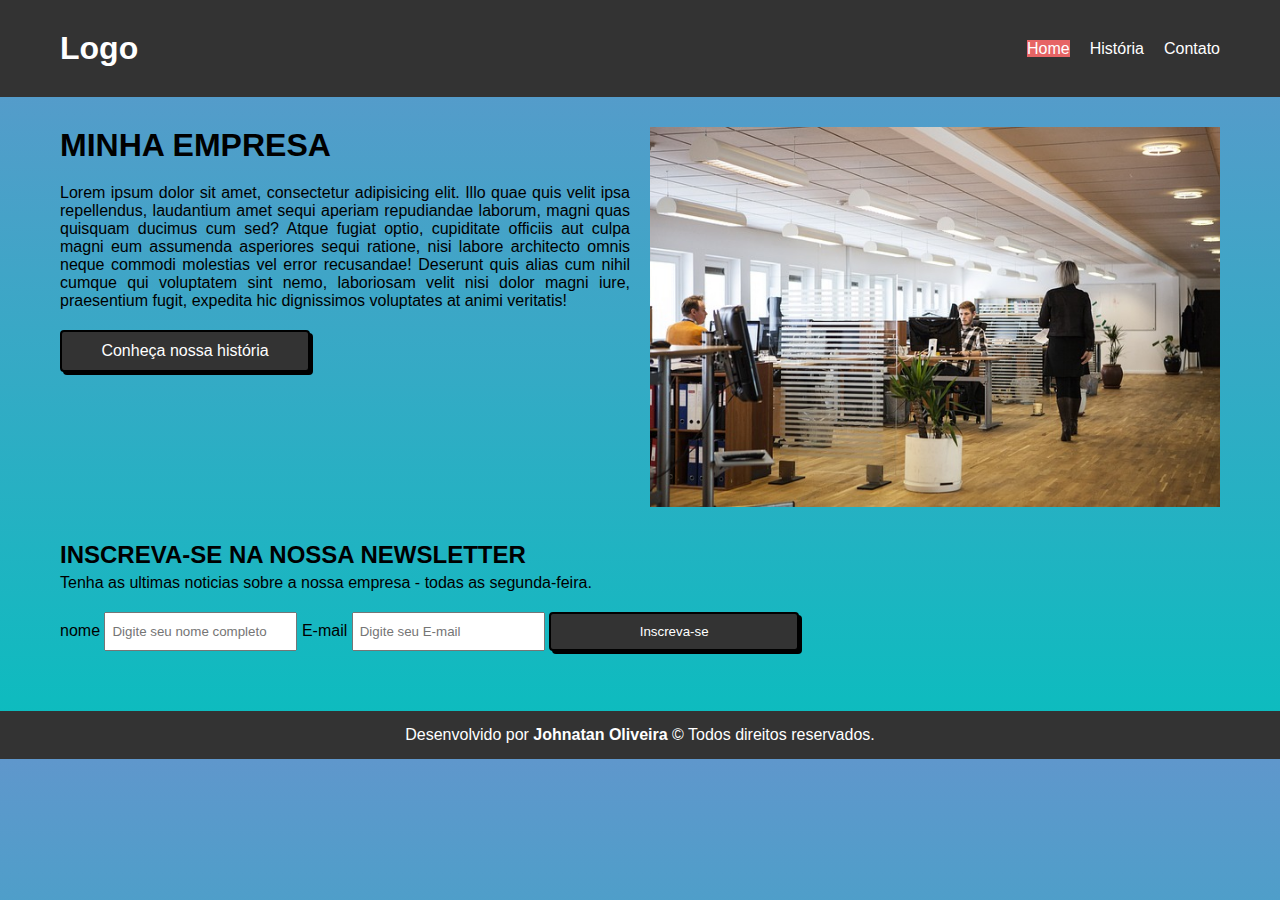
<file: index.html>
<!DOCTYPE html>
<html lang="pt-br">

<head>
    <meta charset="UTF-8">
    <meta name="viewport" content="width=device-width, initial-scale=1.0">
    <!-- Tag para descrever o nome do desenvolvedor -->
    <meta name="author" content="Johnatan Oliveira">
    <!-- Tag link para adicionar icon na barra do navegador -->
    <link rel="stylesheet" href="https://cdnjs.cloudflare.com/ajax/libs/font-awesome/6.6.0/css/all.min.css" integrity="sha512-Kc323vGBEqzTmouAECnVceyQqyqdsSiqLQISBL29aUW4U/M7pSPA/gEUZQqv1cwx4OnYxTxve5UMg5GT6L4JJg==" crossorigin="anonymous" referrerpolicy="no-referrer" />
    <link rel="shortcut icon" href="./assets/icon.png" type="image/x-icon">
    <link rel="stylesheet" href="./assets/css/style.css">
    <link rel="stylesheet" href="./assets/css/home.css">
    <title>Minha Empresa</title>
</head>

<body>
    <header class="cabecalho">
        <h1>Logo</h1>
        <nav>
            <ul>
                <li>
                    <a class="select" href="./index.html">Home</a>
                </li>
                <li>
                    <a href="./pages/historia.html">História</a>
                </li>
                <li>
                    <a href="./pages/contato.html">Contato</a>
                </li>
            </ul>
        </nav>
       <div class="menu"> <i class="fa-solid fa-bars"></i></div>
    </header>

    <main class="main">
        <section class="pai-dos-lados">
            <div class="lado-esquerdo">
                <h1>Minha Empresa</h1>
                <!-- tag img para adicionar uma imagem -->
                <p>Lorem ipsum dolor sit amet, consectetur adipisicing elit. Illo quae quis velit ipsa repellendus,
                    laudantium amet sequi aperiam repudiandae laborum, magni quas quisquam ducimus cum sed? Atque fugiat
                    optio, cupiditate officiis aut culpa magni eum assumenda asperiores sequi ratione, nisi labore
                    architecto omnis neque commodi molestias vel error recusandae! Deserunt quis alias cum nihil cumque
                    qui voluptatem sint nemo, laboriosam velit nisi dolor magni iure, praesentium fugit, expedita hic
                    dignissimos voluptates at animi veritatis!</p>
                <!-- Tag button para criar um botão -->
              
                <a class="btn" href="./pages/historia.html">Conheça nossa história</a>
            </div>
            <div class="lado-direito">
                <img src="./assets/img/empresa.jpg" alt="CLT no escritório">
            </div>
        </section>

        <section class="newsletter">
            <div class="title">
                <h2>Inscreva-se na nossa Newsletter</h2>
                <p>Tenha as ultimas noticias sobre a nossa empresa - todas as segunda-feira.</p>
            </div>

            <form>
                <label for="Nome">nome</label>
                <input type="text" id="Nome" placeholder="Digite seu nome completo" required>
                <label for="E-mail">E-mail</label>
                <input type="email" id="E-mail" placeholder="Digite seu E-mail" required>
                <input class="btn" type="submit" value="Inscreva-se">
            </form>
        </section>
    </main>

    <footer class="rodape">
        <p>Desenvolvido por <strong>Johnatan Oliveira</strong> &copy; Todos direitos reservados.</p>
    </footer>
</body>

</html>
</file>
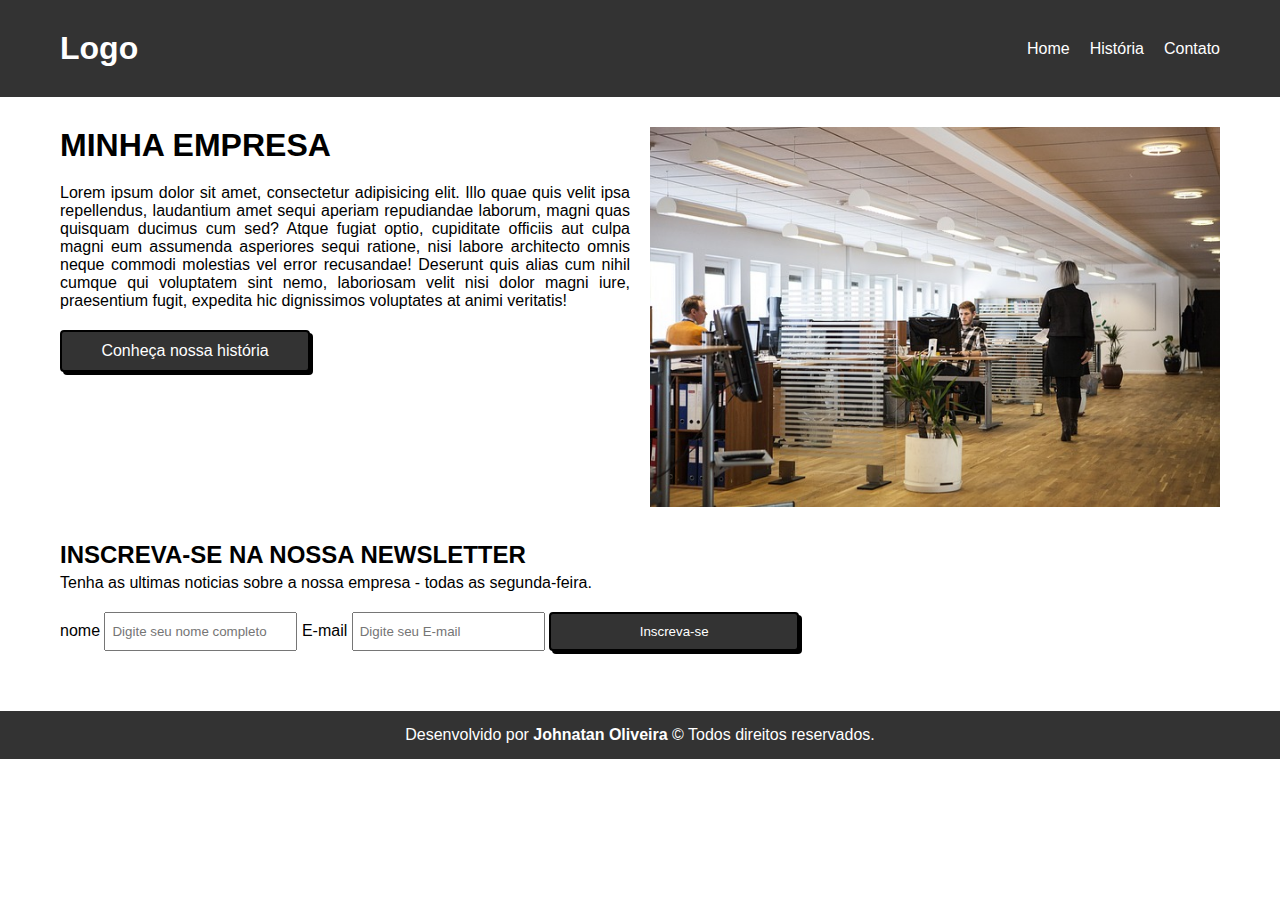
<file: minha-empresa-main (2)/minha-empresa-main/index.html>
<!DOCTYPE html>
<html lang="pt-br">

<head>
    <meta charset="UTF-8">
    <meta name="viewport" content="width=device-width, initial-scale=1.0">
    <!-- Tag para descrever o nome do desenvolvedor -->
    <meta name="author" content="Johnatan Oliveira">
    <!-- Tag link para adicionar icon na barra do navegador -->
    <link rel="stylesheet" href="https://cdnjs.cloudflare.com/ajax/libs/font-awesome/6.6.0/css/all.min.css" integrity="sha512-Kc323vGBEqzTmouAECnVceyQqyqdsSiqLQISBL29aUW4U/M7pSPA/gEUZQqv1cwx4OnYxTxve5UMg5GT6L4JJg==" crossorigin="anonymous" referrerpolicy="no-referrer" />
    <link rel="shortcut icon" href="./assets/icon.png" type="image/x-icon">
    <link rel="stylesheet" href="./assets/css/style.css">
    <link rel="stylesheet" href="./assets/css/home.css">
    <title>Minha Empresa</title>
</head>

<body>
    <header class="cabecalho">
        <h1>Logo</h1>
        <nav>
            <ul>
                <li>
                    <a href="./index.html">Home</a>
                </li>
                <li>
                    <a href="./pages/historia.html">História</a>
                </li>
                <li>
                    <a href="./pages/contato.html">Contato</a>
                </li>
            </ul>
        </nav>
       <div class="menu"> <i class="fa-solid fa-bars"></i></div>
    </header>

    <main class="main">
        <section class="pai-dos-lados">
            <div class="lado-esquerdo">
                <h1>Minha Empresa</h1>
                <!-- tag img para adicionar uma imagem -->
                <p>Lorem ipsum dolor sit amet, consectetur adipisicing elit. Illo quae quis velit ipsa repellendus,
                    laudantium amet sequi aperiam repudiandae laborum, magni quas quisquam ducimus cum sed? Atque fugiat
                    optio, cupiditate officiis aut culpa magni eum assumenda asperiores sequi ratione, nisi labore
                    architecto omnis neque commodi molestias vel error recusandae! Deserunt quis alias cum nihil cumque
                    qui voluptatem sint nemo, laboriosam velit nisi dolor magni iure, praesentium fugit, expedita hic
                    dignissimos voluptates at animi veritatis!</p>
                <!-- Tag button para criar um botão -->
              
                <a class="btn" href="./pages/historia.html">Conheça nossa história</a>
            </div>
            <div class="lado-direito">
                <img src="./assets/img/empresa.jpg" alt="CLT no escritório">
            </div>
        </section>

        <section class="newsletter">
            <div class="title">
                <h2>Inscreva-se na nossa Newsletter</h2>
                <p>Tenha as ultimas noticias sobre a nossa empresa - todas as segunda-feira.</p>
            </div>

            <form>
                <label for="Nome">nome</label>
                <input type="text" id="Nome" placeholder="Digite seu nome completo" required>
                <label for="E-mail">E-mail</label>
                <input type="email" id="E-mail" placeholder="Digite seu E-mail" required>
                <input class="btn" type="submit" value="Inscreva-se">
            </form>
        </section>
    </main>

    <footer class="rodape">
        <p>Desenvolvido por <strong>Johnatan Oliveira</strong> &copy; Todos direitos reservados.</p>
    </footer>
</body>

</html>
</file>
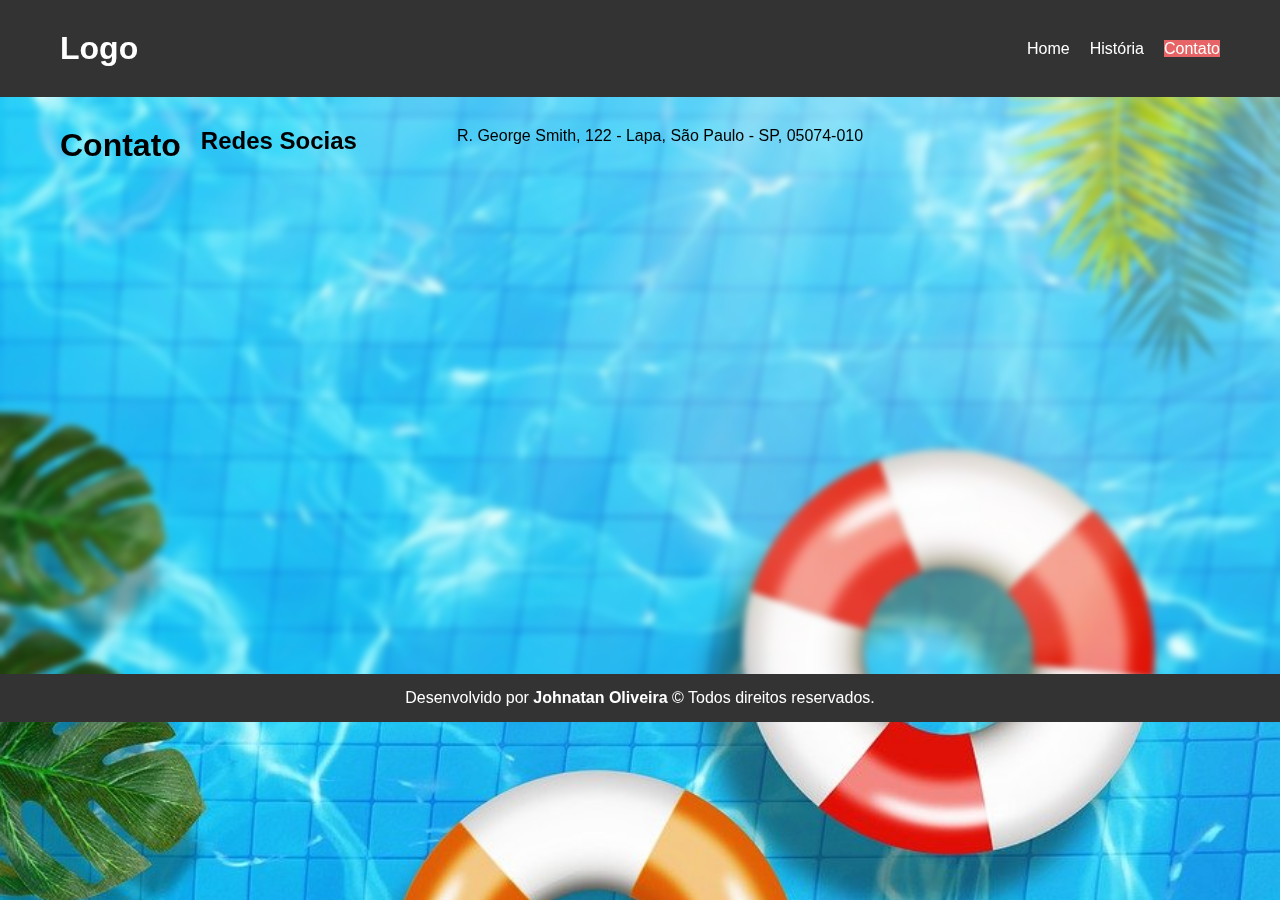
<file: pages/contato.html>
<!DOCTYPE html>
<html lang="pt-br">

<head>
    <meta charset="UTF-8">
    <meta name="viewport" content="width=device-width, initial-scale=1.0">
    <!-- Tag para descrever o nome do desenvolvedor -->
    <meta name="author" content="Johnatan Oliveira">
    <!-- Tag link para adicionar icon na barra do navegador -->
    <link rel="shortcut icon" href="../assets/icon.png" type="image/x-icon">
    <link rel="stylesheet" href="https://cdnjs.cloudflare.com/ajax/libs/font-awesome/6.6.0/css/all.min.css"
        integrity="sha512-Kc323vGBEqzTmouAECnVceyQqyqdsSiqLQISBL29aUW4U/M7pSPA/gEUZQqv1cwx4OnYxTxve5UMg5GT6L4JJg=="
        crossorigin="anonymous" referrerpolicy="no-referrer" />
        <link rel="stylesheet" href="https://cdnjs.cloudflare.com/ajax/libs/font-awesome/6.6.0/css/all.min.css" integrity="sha512-Kc323vGBEqzTmouAECnVceyQqyqdsSiqLQISBL29aUW4U/M7pSPA/gEUZQqv1cwx4OnYxTxve5UMg5GT6L4JJg==" crossorigin="anonymous" referrerpolicy="no-referrer" />
    <link rel="stylesheet" href="../assets/css/style.css">
    <link rel="stylesheet" href="../assets/css/contato.css">
    <link rel="shortcut icon" href="./assets/icon.png" type="image/x-icon">
    <title>Minha Empresa | Contato</title>
</head>

<body>
    <header class="cabecalho">
        <h1>Logo</h1>
        <nav>
            <ul>
                <li>
                    <a href="../index.html">Home</a>
                </li>
                <li>
                    <a href="./historia.html">História</a>
                </li>
                <li>
                    <a class="select" href="./contato.html">Contato</a>
                </li>
            </ul>
        </nav>
        <div class="menu"> <i class="fa-solid fa-bars"></i></div>
    </header>

    <main class="main">
        <section class="contact">
            <div class="icons">
                <h1>Contato</h1>
                <h2>Redes Socias</h2>
                <i class="fa-brands fa-instagram"></i>
                <i class="fa-brands fa-facebook"></i>
                <i class="fa-brands fa-x-twitter"></i>
                <i class="fa-solid fa-envelope"></i>
                <p>R. George Smith, 122 - Lapa, São Paulo - SP, 05074-010</p>
            </div>
            <div class="mapa">
                <iframe
                    src="https://www.google.com/maps/embed?pb=!1m18!1m12!1m3!1d3658.380112902433!2d-46.707433325423665!3d-23.5188271600295!2m3!1f0!2f0!3f0!3m2!1i1024!2i768!4f13.1!3m3!1m2!1s0x94cef86137ded653%3A0xdbb0c2dc628e9eaf!2sR.%20George%20Smith%2C%20122%20-%20Lapa%2C%20S%C3%A3o%20Paulo%20-%20SP%2C%2005074-010!5e0!3m2!1spt-BR!2sbr!4v1724803236808!5m2!1spt-BR!2sbr"
                    width="600" height="450" style="border:0;" allowfullscreen="" loading="lazy"
                    referrerpolicy="no-referrer-when-downgrade"></iframe>
            </div>
        </section>
    </main>
    <footer class="rodape">
        <p>Desenvolvido por <strong>Johnatan Oliveira</strong> &copy; Todos direitos reservados.</p>
    </footer>
</body>

</html>
</file>
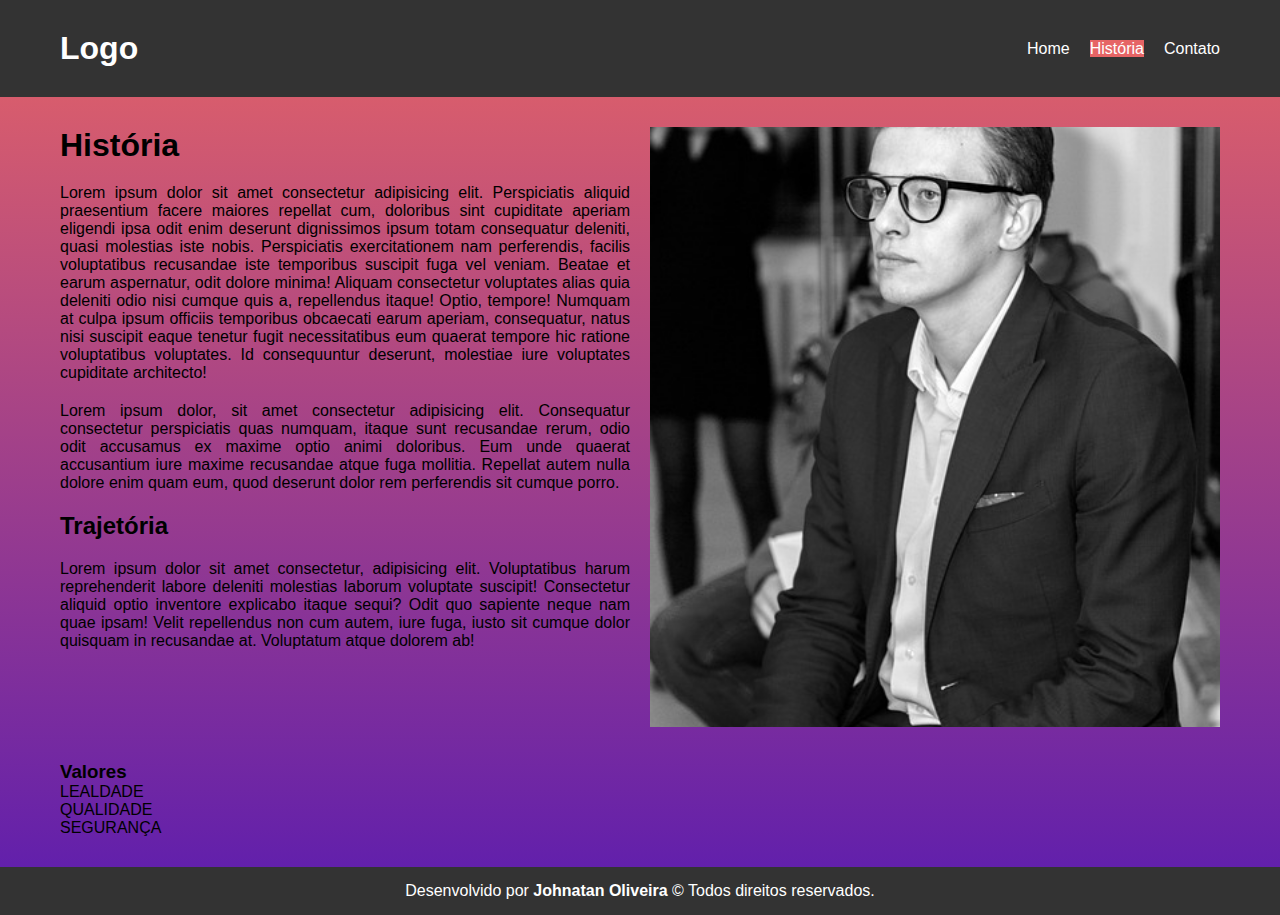
<file: pages/historia.html>
<!DOCTYPE html>
<html lang="pt-br">

<head>
    <meta charset="UTF-8">
    <meta name="viewport" content="width=device-width, initial-scale=1.0">
    <!-- Tag para descrever o nome do desenvolvedor -->
    <meta name="author" content="Johnatan Oliveira">
    <!-- Tag link para adicionar icon na barra do navegador -->
    <link rel="shortcut icon" href="../assets/icon.png" type="image/x-icon">
    <link rel="stylesheet" href="https://cdnjs.cloudflare.com/ajax/libs/font-awesome/6.6.0/css/all.min.css" integrity="sha512-Kc323vGBEqzTmouAECnVceyQqyqdsSiqLQISBL29aUW4U/M7pSPA/gEUZQqv1cwx4OnYxTxve5UMg5GT6L4JJg==" crossorigin="anonymous" referrerpolicy="no-referrer" />
    <link rel="stylesheet" href="../assets/css/style.css">
    <link rel="stylesheet" href="../assets/css/historia.css">
    <link rel="shortcut icon" href="./assets/icon.png" type="image/x-icon">
    <title>Minha Empresa | História</title>
</head>

<body>
    <header class="cabecalho">

        <h1>Logo</h1>
        <nav>
            <ul>
                <li>
                    <a href="../index.html">Home</a>
                </li>
                <li>
                    <a class="select" href="./historia.html">História</a>
                </li>
                <li>
                    <a href="./contato.html">Contato</a>
                </li>
            </ul>
        </nav>
        <div class="menu"> <i class="fa-solid fa-bars"></i></div>
    </header>

    <main class="main">
        <section class="historia">
            <div class="lado-esquerdo">
                <h1>História</h1>
                <p>Lorem ipsum dolor sit amet consectetur adipisicing elit. Perspiciatis aliquid praesentium facere
                    maiores
                    repellat cum, doloribus sint cupiditate aperiam eligendi ipsa odit enim deserunt dignissimos ipsum
                    totam
                    consequatur deleniti, quasi molestias iste nobis. Perspiciatis exercitationem nam perferendis,
                    facilis
                    voluptatibus recusandae iste temporibus suscipit fuga vel veniam. Beatae et earum aspernatur, odit
                    dolore minima! Aliquam consectetur voluptates alias quia deleniti odio nisi cumque quis a,
                    repellendus
                    itaque! Optio, tempore! Numquam at culpa ipsum officiis temporibus obcaecati earum aperiam,
                    consequatur,
                    natus nisi suscipit eaque tenetur fugit necessitatibus eum quaerat tempore hic ratione voluptatibus
                    voluptates. Id consequuntur deserunt, molestiae iure voluptates cupiditate architecto!</p>
                <p>Lorem ipsum dolor, sit amet consectetur adipisicing elit. Consequatur consectetur perspiciatis quas
                    numquam, itaque sunt recusandae rerum, odio odit accusamus ex maxime optio animi doloribus. Eum unde
                    quaerat accusantium iure maxime recusandae atque fuga mollitia. Repellat autem nulla dolore enim
                    quam
                    eum, quod deserunt dolor rem perferendis sit cumque porro.</p>
                <h2>Trajetória</h2>
                <p>Lorem ipsum dolor sit amet consectetur, adipisicing elit. Voluptatibus harum reprehenderit labore
                    deleniti
                    molestias laborum voluptate suscipit! Consectetur aliquid optio inventore explicabo itaque sequi?
                    Odit quo
                    sapiente neque nam quae ipsam! Velit repellendus non cum autem, iure fuga, iusto sit cumque dolor
                    quisquam
                    in recusandae at. Voluptatum atque dolorem ab!</p>

            </div>
            <div class="lado-direito">
                <img src="../assets/img/img-valores.jpg" alt="Fundador da empresa Minha empresa">
             </div>
            </section>

        <section class="valores">
            <h3>Valores</h3>
            <details>
                <summary>Lealdade</summary>
                <p>Lorem ipsum dolor sit amet, consectetur adipisicing elit. Cupiditate excepturi iste laudantium
                    explicabo,
                    aut numquam facere hic quia tempore enim earum laboriosam quidem dignissimos culpa quibusdam
                    provident
                    fuga consequuntur voluptates.</p>
            </details>
            <details>
                <summary>Qualidade</summary>
                <p>Lorem ipsum dolor sit amet, consectetur adipisicing elit. Cupiditate excepturi iste laudantium
                    explicabo,
                    aut numquam facere hic quia tempore enim earum laboriosam quidem dignissimos culpa quibusdam
                    provident
                    fuga consequuntur voluptates.</p>
            </details>
            <details>
                <summary>Segurança</summary>
                <p>Lorem ipsum dolor sit amet, consectetur adipisicing elit. Cupiditate excepturi iste laudantium
                    explicabo,
                    aut numquam facere hic quia tempore enim earum laboriosam quidem dignissimos culpa quibusdam
                    provident
                    fuga consequuntur voluptates.</p>

            </details>
        </section>
    </main>
    <footer class="rodape">
        <p>Desenvolvido por <strong>Johnatan Oliveira</strong> &copy; Todos direitos reservados.</p>
    </footer>
</body>

</html>
</file>
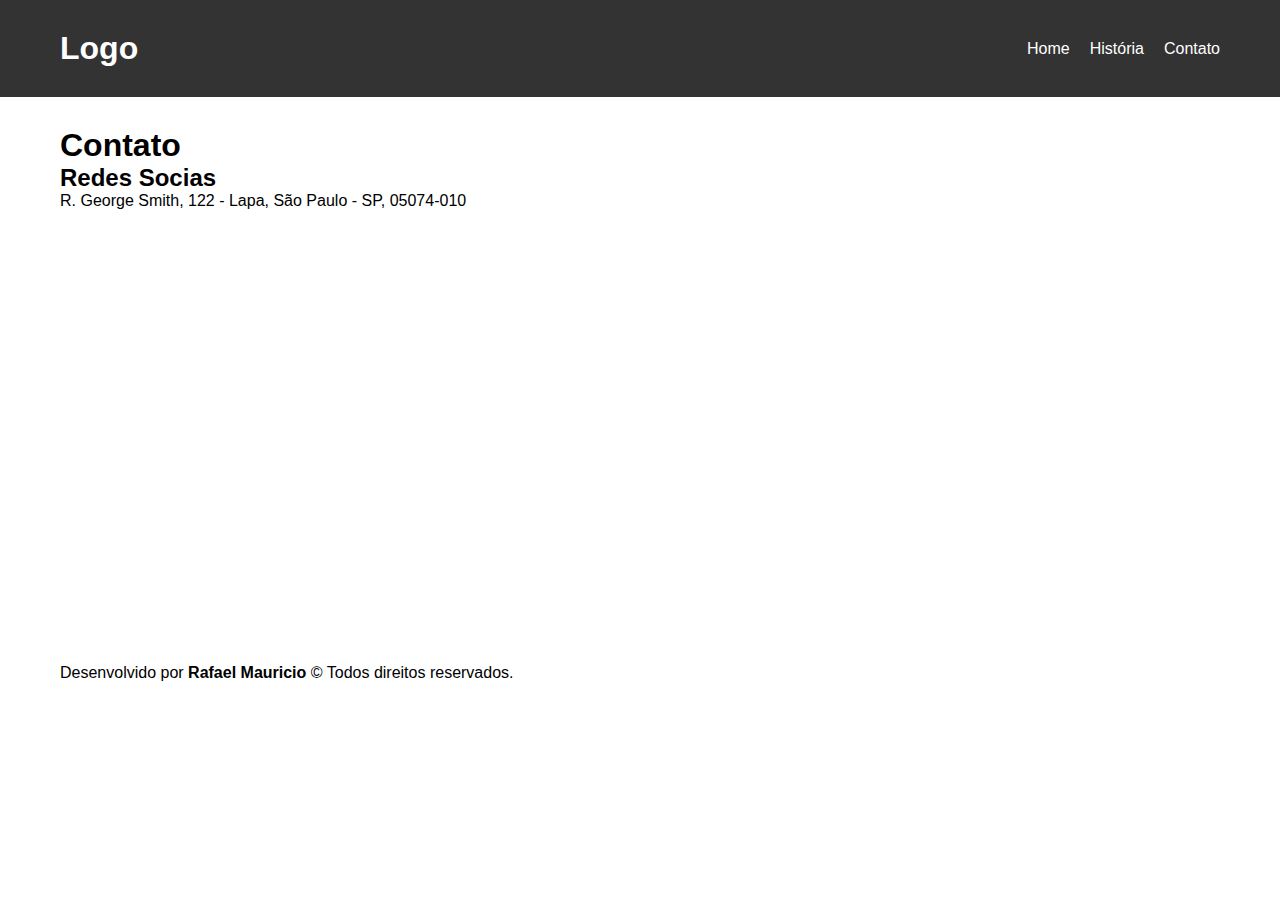
<file: minha-empresa-main (2)/minha-empresa-main/pages/contato.html>
<!DOCTYPE html>
<html lang="pt-br">
<head>
    <meta charset="UTF-8">
    <meta name="viewport" content="width=device-width, initial-scale=1.0">
    <!-- Tag para descrever o nome do desenvolvedor -->
    <meta name="author" content="Rafael Mauricio">
    <!-- Tag link para adicionar icon na barra do navegador -->
    <link rel="shortcut icon" href="../assets/icon.png" type="image/x-icon">
    <link rel="stylesheet" href="https://cdnjs.cloudflare.com/ajax/libs/font-awesome/6.6.0/css/all.min.css" integrity="sha512-Kc323vGBEqzTmouAECnVceyQqyqdsSiqLQISBL29aUW4U/M7pSPA/gEUZQqv1cwx4OnYxTxve5UMg5GT6L4JJg==" crossorigin="anonymous" referrerpolicy="no-referrer" />
    <link rel="stylesheet" href="../assets/css/style.css">
    <title>Minha Empresa | Contato</title>
</head>
<body>
    <div class="cabecalho">
        <h1>Logo</h1>
        <ul>
            <li>
                <a href="../index.html">Home</a>
            </li>
            <li>
                <a href="./historia.html">História</a>
            </li>
            <li>
                <a href="./contato.html">Contato</a>
            </li>
        </ul>
    </div>

   <div class="main">
       <h1>Contato</h1>
       <h2>Redes Socias</h2>
       <i class="fa-brands fa-instagram"></i>
       <i class="fa-brands fa-facebook"></i>
       <i class="fa-brands fa-x-twitter"></i>
       <i class="fa-solid fa-envelope"></i>
       <p>R. George Smith, 122 - Lapa, São Paulo - SP, 05074-010</p>
       <iframe src="https://www.google.com/maps/embed?pb=!1m18!1m12!1m3!1d3658.380112902433!2d-46.707433325423665!3d-23.5188271600295!2m3!1f0!2f0!3f0!3m2!1i1024!2i768!4f13.1!3m3!1m2!1s0x94cef86137ded653%3A0xdbb0c2dc628e9eaf!2sR.%20George%20Smith%2C%20122%20-%20Lapa%2C%20S%C3%A3o%20Paulo%20-%20SP%2C%2005074-010!5e0!3m2!1spt-BR!2sbr!4v1724803236808!5m2!1spt-BR!2sbr" width="600" height="450" style="border:0;" allowfullscreen="" loading="lazy" referrerpolicy="no-referrer-when-downgrade"></iframe>
       <p>Desenvolvido por <strong>Rafael Mauricio</strong> &copy; Todos direitos reservados.</p>
   </div>

</body>
</html>
</file>
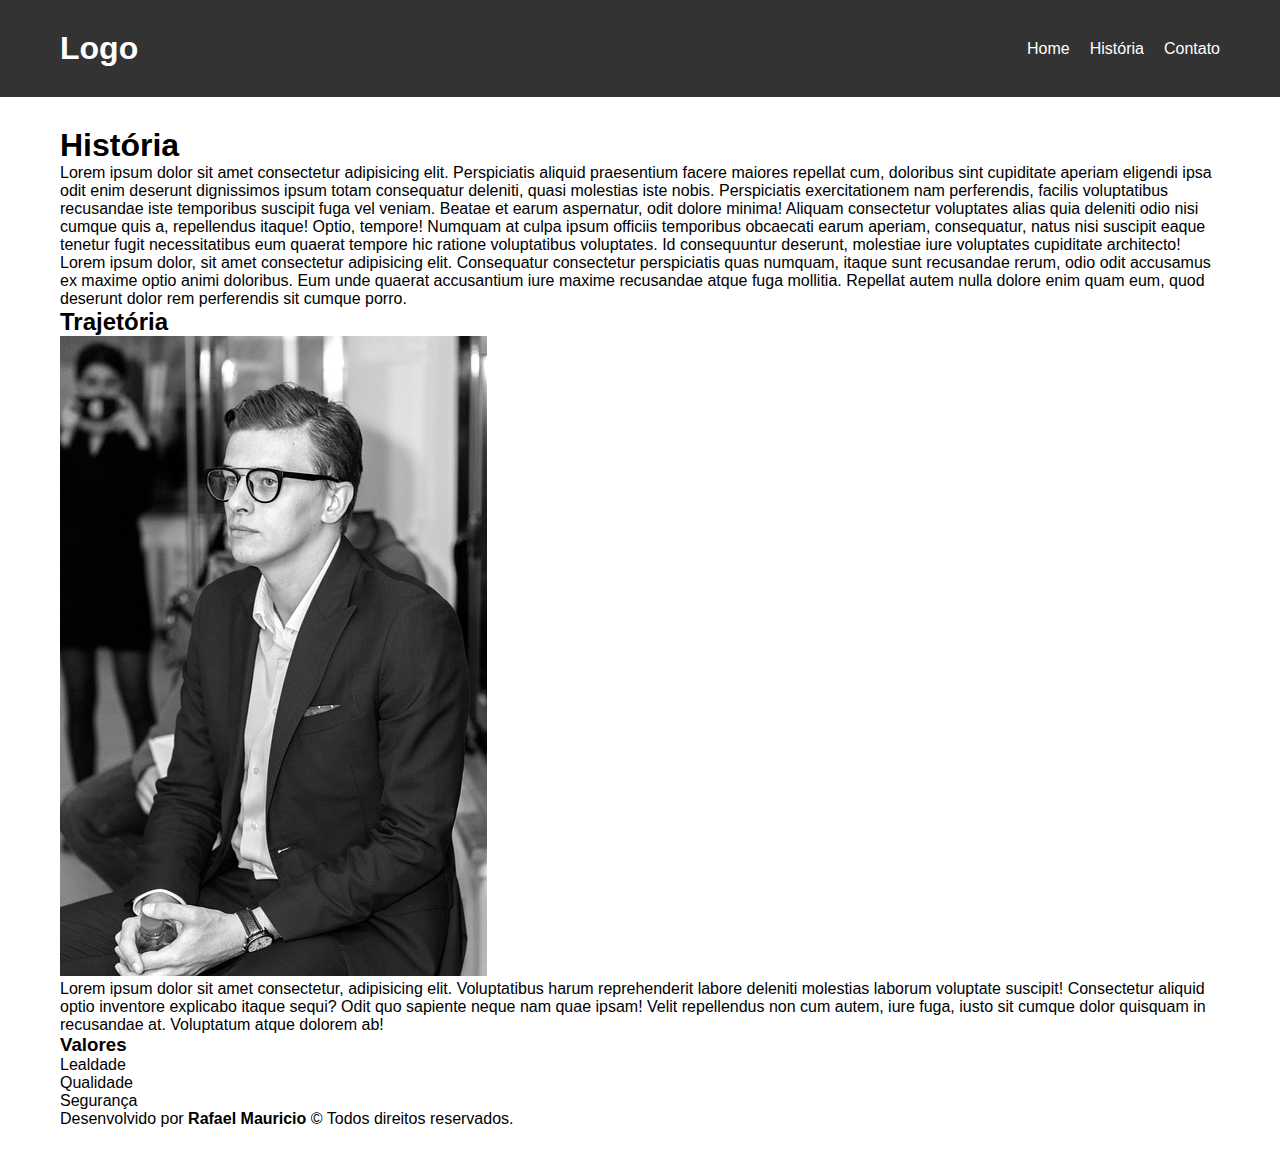
<file: minha-empresa-main (2)/minha-empresa-main/pages/historia.html>
<!DOCTYPE html>
<html lang="pt-br">
<head>
    <meta charset="UTF-8">
    <meta name="viewport" content="width=device-width, initial-scale=1.0">
    <!-- Tag para descrever o nome do desenvolvedor -->
    <meta name="author" content="Rafael Mauricio">
    <!-- Tag link para adicionar icon na barra do navegador -->
    <link rel="shortcut icon" href="../assets/icon.png" type="image/x-icon">
    <link rel="stylesheet" href="../assets/css/style.css">
    <title>Minha Empresa | História</title>
</head>
<body>
    <div class="cabecalho">
        <h1>Logo</h1>
        <ul>
            <li>
                <a href="../index.html">Home</a>
            </li>
            <li>
                <a href="./historia.html">História</a>
            </li>
            <li>
                <a href="./contato.html">Contato</a>
            </li>
        </ul>
    </div>

    <div class="main">
        <h1>História</h1>
        <p>Lorem ipsum dolor sit amet consectetur adipisicing elit. Perspiciatis aliquid praesentium facere maiores repellat cum, doloribus sint cupiditate aperiam eligendi ipsa odit enim deserunt dignissimos ipsum totam consequatur deleniti, quasi molestias iste nobis. Perspiciatis exercitationem nam perferendis, facilis voluptatibus recusandae iste temporibus suscipit fuga vel veniam. Beatae et earum aspernatur, odit dolore minima! Aliquam consectetur voluptates alias quia deleniti odio nisi cumque quis a, repellendus itaque! Optio, tempore! Numquam at culpa ipsum officiis temporibus obcaecati earum aperiam, consequatur, natus nisi suscipit eaque tenetur fugit necessitatibus eum quaerat tempore hic ratione voluptatibus voluptates. Id consequuntur deserunt, molestiae iure voluptates cupiditate architecto!</p>
        <p>Lorem ipsum dolor, sit amet consectetur adipisicing elit. Consequatur consectetur perspiciatis quas numquam, itaque sunt recusandae rerum, odio odit accusamus ex maxime optio animi doloribus. Eum unde quaerat accusantium iure maxime recusandae atque fuga mollitia. Repellat autem nulla dolore enim quam eum, quod deserunt dolor rem perferendis sit cumque porro.</p>
        <h2>Trajetória</h2>
        <img src="../assets/img/img-valores.jpg" alt="Fundador da empresa Minha empresa">
        <p>Lorem ipsum dolor sit amet consectetur, adipisicing elit. Voluptatibus harum reprehenderit labore deleniti molestias laborum voluptate suscipit! Consectetur aliquid optio inventore explicabo itaque sequi? Odit quo sapiente neque nam quae ipsam! Velit repellendus non cum autem, iure fuga, iusto sit cumque dolor quisquam in recusandae at. Voluptatum atque dolorem ab!</p>
        <h3>Valores</h3>
        <details>
            <summary>Lealdade</summary>
            <p>Lorem ipsum dolor sit amet, consectetur adipisicing elit. Cupiditate excepturi iste laudantium explicabo, aut numquam facere hic quia tempore enim earum laboriosam quidem dignissimos culpa quibusdam provident fuga consequuntur voluptates.</p>
        </details>
        <details>
            <summary>Qualidade</summary>
            <p>Lorem ipsum dolor sit amet, consectetur adipisicing elit. Cupiditate excepturi iste laudantium explicabo, aut numquam facere hic quia tempore enim earum laboriosam quidem dignissimos culpa quibusdam provident fuga consequuntur voluptates.</p>
        </details>
        <details>
            <summary>Segurança</summary>
            <p>Lorem ipsum dolor sit amet, consectetur adipisicing elit. Cupiditate excepturi iste laudantium explicabo, aut numquam facere hic quia tempore enim earum laboriosam quidem dignissimos culpa quibusdam provident fuga consequuntur voluptates.</p>
        </details>
        <p>Desenvolvido por <strong>Rafael Mauricio</strong> &copy; Todos direitos reservados.</p>
    </div>
</body>
</html>
</file>
<file: assets/css/style.css>
* {
    margin: 0;
    padding: 0;
    box-sizing: border-box;
    font-family: Verdana, Geneva, Tahoma, sans-serif;
    list-style: none;
    text-decoration: none;
}

.cabecalho {
    display: flex;
    justify-content: space-between;
    align-items: center;
    background-color: #333;
    color: #fff;
    padding: 30px 60px;
}

.cabecalho ul {
    display: flex;
    gap: 20px;
}

.cabecalho h1 {
    animation: movimentar 3s
}

.cabecalho ul li a {
    color: #fff;
}

.cabecalho ul :hover {
    background: blue;
}

.cabecalho .menu {
    display: none;
}

.main {
    padding: 30px 60px;
}

.btn {
    width: 250px;
    border: 2px black solid;
    border-radius: 4px;
    padding: 10px 20px;
    background-color: #333;
    color: #fff;
    box-shadow: black 3px 3px 0px;
    cursor: pointer;
    text-align: center;
}

.btn:hover {
    background: #444;
}

.rodape {
    background: #333;
    color: #fff;
    padding: 15px;
    text-align: center;
}

@media screen and (max-width: 500px) {
    .cabecalho nav {
        display: none;
    }

    .cabecalho .menu {
        display: flex;
    }
}

@media screen and (max-width: 650px) {
    .main {
        padding: 10px;
    }
}

body {
    background: linear-gradient(#5f97cc, #08bebe);
}

.select {
    background-color: #e66465;


}

    @keyframes movimentar {
    0%{
        transform: translate(-300px);
    }
    100%{
        transform: translate(0);

    }
    }
</file>
<file: assets/css/home.css>
.pai-dos-lados {
    display: flex;
    gap: 20px;
    padding-bottom: 30px;
}

.pai-dos-lados div {
    width: 50%;
}

.pai-dos-lados .lado-direito img {
    width: 100%;
}

.pai-dos-lados .lado-esquerdo p {
    text-align: justify;
}

.pai-dos-lados .lado-esquerdo {
    display: flex;
    flex-direction: column;
    gap: 20px;
}

.pai-dos-lados .lado-esquerdo h1, .newsletter h2 {
    text-transform: uppercase;
}

.newsletter {
    display: flex;
    flex-direction: column;
    gap: 20px;
    padding-bottom: 30px;
}

.newsletter .title {
    display: flex;
    flex-direction: column;
    gap: 5px;
}

.newsletter form input {
    padding: 10px 6px;
}
@media screen and (max-width: 780px){
    .newsletter form{
        display: flex;
        flex-direction: column;
    }
}

@media screen and (max-width: 733px) {
    .pai-dos-lados{
        flex-direction: column-reverse;
    }
    .pai-dos-lados div {
        width: 100%;
        gap: 6px;
    }

}
</file>
<file: minha-empresa-main (2)/minha-empresa-main/assets/css/style.css>
* {
    margin: 0;
    padding: 0;
    box-sizing: border-box;
    font-family: Verdana, Geneva, Tahoma, sans-serif;
    list-style: none;
    text-decoration: none;
}

.cabecalho {
    display: flex;
    justify-content: space-between;
    align-items: center;
    background-color: #333;
    color: #fff;
    padding: 30px 60px;
}

.cabecalho ul {
    display: flex;
    gap: 20px;
}

.cabecalho ul li a {
    color: #fff;
}
.cabecalho .menu{
    display: none;
}

.main {
    padding: 30px 60px;
}

.btn {
    width: 250px;
    border: 2px black solid;
    border-radius: 4px;
    padding: 10px 20px;
    background-color: #333;
    color: #fff;
    box-shadow: black 3px 3px 0px;
    cursor: pointer;
    text-align: center;
}

.btn:hover {
    background: #444;
}

.rodape {
    background: #333;
    color: #fff;
    padding: 15px;
    text-align: center;
}
@media screen and (max-width: 500px) {
    .cabecalho nav{
        display: none;
    }
    .cabecalho .menu{
        display:flex ;
    }
}
</file>
<file: minha-empresa-main (2)/minha-empresa-main/assets/css/home.css>
.pai-dos-lados {
    display: flex;
    gap: 20px;
    padding-bottom: 30px;
}

.pai-dos-lados div {
    width: 50%;
}

.pai-dos-lados .lado-direito img {
    width: 100%;
}

.pai-dos-lados .lado-esquerdo p {
    text-align: justify;
}

.pai-dos-lados .lado-esquerdo {
    display: flex;
    flex-direction: column;
    gap: 20px;
}

.pai-dos-lados .lado-esquerdo h1, .newsletter h2 {
    text-transform: uppercase;
}

.newsletter {
    display: flex;
    flex-direction: column;
    gap: 20px;
    padding-bottom: 30px;
}

.newsletter .title {
    display: flex;
    flex-direction: column;
    gap: 5px;
}

.newsletter form input {
    padding: 10px 6px;
}
@media screen and (max-width: 780px){
    .newsletter form{
        display: flex;
        flex-direction: column;
    }
}

@media screen and (max-width: 733px) {
    .pai-dos-lados{
        flex-direction: column-reverse;
    }
    .pai-dos-lados div {
        width: 100%;
        gap: 6px;px;
    }

}
</file>
<file: assets/css/contato.css>
.contact{
     gap: 20px;
    padding-bottom: 30px;
}
.icons{
    display: flex;
   gap: 20px;
}
.icons p{
    text-align: justify;
}
.mapa{
    justify-content: center;
    display: flex;
}
@media screen and (max-width: 780px){
    .icons{
        display: flex;
        flex-direction: column;
    }
}

@media screen and (max-width: 733px) {
    .contact{
        flex-direction: column-reverse;
    }
    .contact div {
        width: 100%;
        gap: 6px;
    }

}
body{
    background-image: url(../img/swimming-pool-6307414_1280.jpg);
    background-repeat: no-repeat;
    background-position: center;
    background-size: cover;
    backdrop-filter: blur(3px);
}
</file>
<file: assets/css/historia.css>
body{
    background: linear-gradient(#e66465, #5b1caf);
}
.historia {
    display: flex;
    gap: 20px;
    padding-bottom: 30px;
}
.historia div {
    width: 50%;
}

.historia .lado-direito img {
    width: 100%;
    height: 600px;
    object-fit: cover;

}

.historia .lado-esquerdo p {
    text-align: justify;
}
.historia .lado-esquerdo {
    display: flex;
    flex-direction: column;
    gap: 20px;
}
.valores details summary {
    text-transform: uppercase;
    cursor: pointer;
}
@media screen and (max-width: 780px){
    .valores{
        display: flex;
        flex-direction: column;
    }
}

@media screen and (max-width: 733px) {
    .historia{
        flex-direction: column-reverse;
    }
    .historia div {
        width: 100%;
        gap: 6px;
    }

}
</file>
